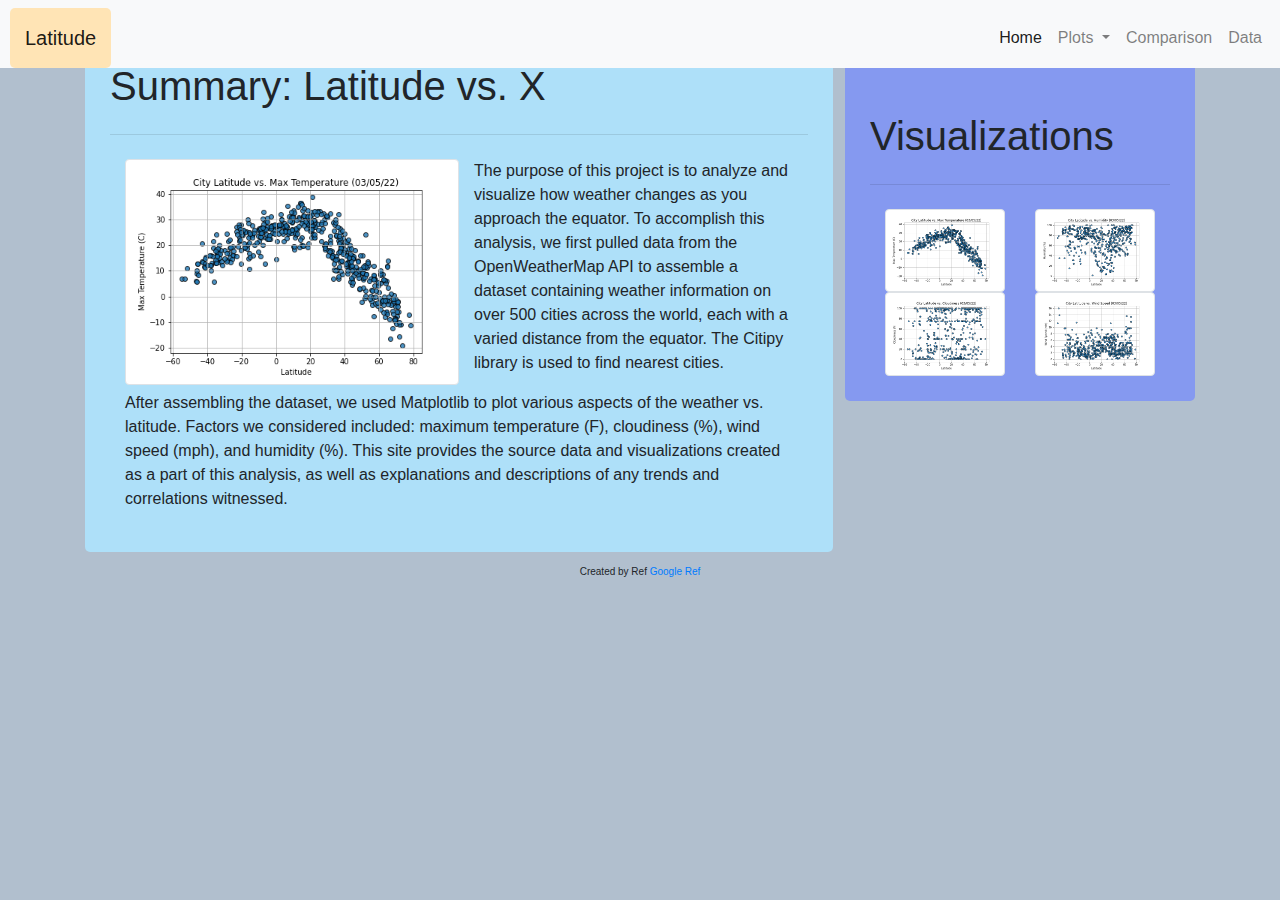
<file: index.html>
<!DOCTYPE html>
<html lang="en">
<head>
    <meta charset="UTF-8">
    <title>Landing</title>
    <link rel="stylesheet" href="https://stackpath.bootstrapcdn.com/bootstrap/4.3.1/css/bootstrap.min.css" integrity="sha384-ggOyR0iXCbMQv3Xipma34MD+dH/1fQ784/j6cY/iJTQUOhcWr7x9JvoRxT2MZw1T" crossorigin="anonymous">
    <link rel="stylesheet" href="style.css">
</head>

<body id="default">
  <nav class="navbar navbar-expand-lg navbar-light bg-light">
      <a class="navbar-brand" id="header-1" href="https://archanakarri.github.io/web-design-challenge/index.html">Latitude</a>
      <button class="navbar-toggler" type="button" data-toggle="collapse" data-target="#navbarSupportedContent" aria-controls="navbarSupportedContent" aria-expanded="false" aria-label="Toggle navigation">
        <span class="navbar-toggler-icon"></span>
      </button>
      <div class="collapse navbar-collapse" id="navbarSupportedContent">
        <ul class="navbar-nav ml-auto">
          <li class="nav-item active">
            <a class="nav-link" href="https://archanakarri.github.io/web-design-challenge/index.html">Home<span class="sr-only">(current)</span></a>
          </li>
          <li class="nav-item dropdown">
            <div class="dropdown">
            <a class="nav-link dropdown-toggle" href="#" id="navbarDropdown" role="button" data-toggle="dropdown" aria-haspopup="true" aria-expanded="false">
              Plots
            </a>
            <div class="dropdown-menu" aria-labelledby="navbarDropdown" style="mask-image: none;">
              <a class="dropdown-item" href="https://archanakarri.github.io/web-design-challenge/temperature.html">Max Temperature</a>
              <a class="dropdown-item" href="https://archanakarri.github.io/web-design-challenge/cloudiness.html">Cloudiness</a>
              <a class="dropdown-item" href="https://archanakarri.github.io/web-design-challenge/humidity.html">Humidity</a>
              <a class="dropdown-item" href="https://archanakarri.github.io/web-design-challenge/windspeed.html">Windspeed</a>
              <div class="dropdown-divider"></div>
              <a class="dropdown-item" href="https://archanakarri.github.io/web-design-challenge/data.html">Data</a>
              <a class="dropdown-item" href="https://archanakarri.github.io/web-design-challenge/comparison.html">Comparison</a>
            </div>
          </div>
          </li>
          <li class="nav-item">
              <a class="nav-link" href="https://archanakarri.github.io/web-design-challenge/comparison.html">Comparison</a>
          </li>
          <li class="nav-item">
            <a class="nav-link" href="https://archanakarri.github.io/web-design-challenge/data.html">Data</a>
          </li>
        </ul>
      </div>
  </nav>

      <div class="container">
        <div class="main-frame">
            <div id="box">
              <h1 class="display-4" id="headers">Summary: Latitude vs. X</h1>
              <hr class="my-4">
              <div class="container">
                <img src="Resources/assets/images/Fig1.png" id="summary_img" alt="Max Temperature" class="img-thumbnail">
                <p>The purpose of this project is to analyze and visualize how weather changes as you approach the equator. To accomplish this analysis, we first pulled data from the OpenWeatherMap API to assemble a dataset containing weather information on over 500 cities across the world, each with a varied distance from the equator. The Citipy library is used to find nearest cities.</p>
                <p>After assembling the dataset, we used Matplotlib to plot various aspects of the weather vs. latitude. Factors we considered included: maximum temperature (F), cloudiness (%), wind speed (mph), and humidity (%). This site provides the source data and visualizations created as a part of this analysis, as well as explanations and descriptions of any trends and correlations witnessed.</p>
              </div>
            </div>
            <div id="box-right">
              <h1 class="display-4" id="headers">Visualizations</h1>
              <hr class="my-4">
              <div class="container">
                <div class="row">
                  <div class="col-6">
                    <a href="https://archanakarri.github.io/web-design-challenge/temperature.html"><img src="Resources/assets/images/Fig1.png" alt="Max Temperature" class="img-thumbnail"></a>
                  </div>
                  <div class="col-6">
                    <a href="https://archanakarri.github.io/web-design-challenge/humidity.html"><img src="Resources/assets/images/Fig2.png" alt="Humidity" class="img-thumbnail"></a>
                  </div>
                  <div class="col-6">
                    <a href="https://archanakarri.github.io/web-design-challenge/cloudiness.html"><img src="Resources/assets/images/Fig3.png" alt="Cloudiness" class="img-thumbnail"></a>
                  </div>
                  <div class="col-6">
                    <a href="https://archanakarri.github.io/web-design-challenge/windspeed.html"><img src="Resources/assets/images/Fig4.png" alt="Wind Speed" class="img-thumbnail"></a>
                  </div>
                </div>
              </div>      
            </div>
        </div>
    </div>
  
    <footer id="default">
      <div class="container">
        <p style="text-align: center;font-size: 10px;">Created by Ref <a href="https://www.google.com">Google Ref</a></p>
      </div>

    </footer>

<script src="https://code.jquery.com/jquery-3.3.1.slim.min.js" integrity="sha384-q8i/X+965DzO0rT7abK41JStQIAqVgRVzpbzo5smXKp4YfRvH+8abtTE1Pi6jizo" crossorigin="anonymous"></script>
<script src="https://cdnjs.cloudflare.com/ajax/libs/popper.js/1.14.7/umd/popper.min.js" integrity="sha384-UO2eT0CpHqdSJQ6hJty5KVphtPhzWj9WO1clHTMGa3JDZwrnQq4sF86dIHNDz0W1" crossorigin="anonymous"></script>
<script src="https://stackpath.bootstrapcdn.com/bootstrap/4.3.1/js/bootstrap.min.js" integrity="sha384-JjSmVgyd0p3pXB1rRibZUAYoIIy6OrQ6VrjIEaFf/nJGzIxFDsf4x0xIM+B07jRM" crossorigin="anonymous"></script>

</body>
</html>
</file>
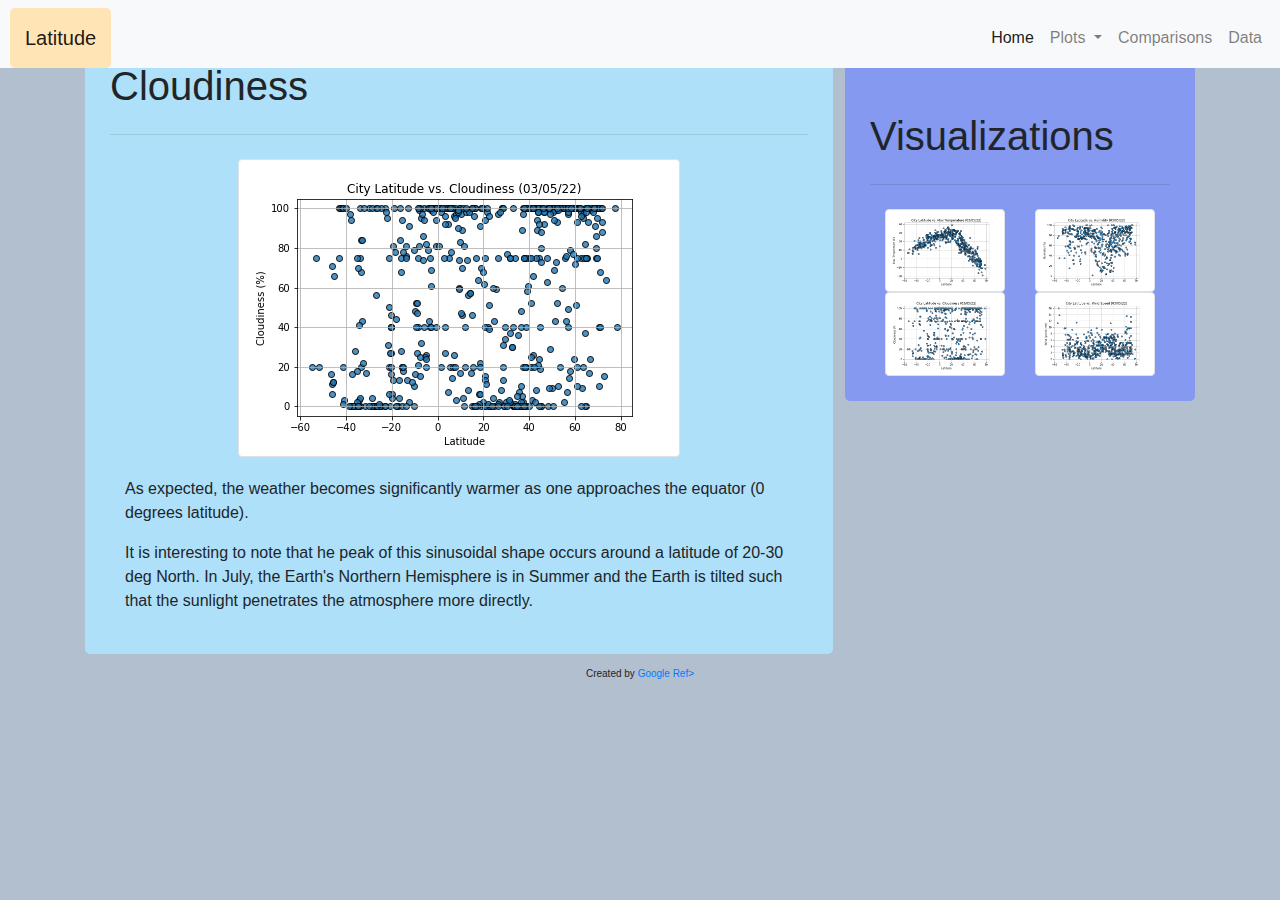
<file: cloudiness.html>
<!DOCTYPE html>
<html lang="en">
<head>
    <meta charset="UTF-8">
    <title>Landing</title>
    <link rel="stylesheet" href="https://stackpath.bootstrapcdn.com/bootstrap/4.3.1/css/bootstrap.min.css" integrity="sha384-ggOyR0iXCbMQv3Xipma34MD+dH/1fQ784/j6cY/iJTQUOhcWr7x9JvoRxT2MZw1T" crossorigin="anonymous">
    <link rel="stylesheet" href="style.css">
</head>
<!DOCTYPE html>
<html lang="en">
<head>
    <meta charset="UTF-8">
    <title>Temp</title>
    <link rel="stylesheet" href="https://stackpath.bootstrapcdn.com/bootstrap/4.3.1/css/bootstrap.min.css" integrity="sha384-ggOyR0iXCbMQv3Xipma34MD+dH/1fQ784/j6cY/iJTQUOhcWr7x9JvoRxT2MZw1T" crossorigin="anonymous">
    <link rel="stylesheet" href="style.css">
</head>

<body id="default">
  <nav class="navbar navbar-expand-lg navbar-light bg-light">
    <a class="navbar-brand" id="header-1" href="https://archanakarri.github.io/web-design-challenge/index.html">Latitude</a>
    <button class="navbar-toggler" type="button" data-toggle="collapse" data-target="#navbarSupportedContent" aria-controls="navbarSupportedContent" aria-expanded="false" aria-label="Toggle navigation">
      <span class="navbar-toggler-icon"></span>
    </button>
    <div class="collapse navbar-collapse" id="navbarSupportedContent">
      <ul class="navbar-nav ml-auto">
        <li class="nav-item active">
          <a class="nav-link" href="https://archanakarri.github.io/web-design-challenge/index.html">Home<span class="sr-only">(current)</span></a>
        </li>
        <li class="nav-item dropdown">
            <a class="nav-link dropdown-toggle" href="#" id="navbarDropdown" role="button" data-toggle="dropdown" aria-haspopup="true" aria-expanded="false">
            Plots
            </a>
          <div class="dropdown-menu" aria-labelledby="navbarDropdown">
            <a class="dropdown-item" href="https://archanakarri.github.io/web-design-challenge/temperature.html">Max Temperature</a>
            <a class="dropdown-item" href="https://archanakarri.github.io/web-design-challenge/cloudiness.html">Cloudiness</a>
            <a class="dropdown-item" href="https://archanakarri.github.io/web-design-challenge/humidity.html">Humidity</a>
            <a class="dropdown-item" href="https://archanakarri.github.io/web-design-challenge/windspeed.html">Windspeed</a>
            <div class="dropdown-divider"></div>
            <a class="dropdown-item" href="https://archanakarri.github.io/web-design-challenge/data.html">Data</a>
            <a class="dropdown-item" href="https://archanakarri.github.io/web-design-challenge/comparison.html">Comparisons</a>
          </div>
        </li>
        <li class="nav-item">
            <a class="nav-link" href="https://archanakarri.github.io/web-design-challenge/comparison.html">Comparisons</a>
          </li>
        <li class="nav-item">
          <a class="nav-link" href="https://archanakarri.github.io/web-design-challenge/data.html">Data</a>
        </li>
      </ul>
    </div>
</nav>


    <div class="container">
      <div class="main-frame">
          <div id="box">
            <h1 class="display-4" id="headers">Cloudiness</h1>
            <hr class="my-4">
            <div class="container">
              <img src="Resources/assets/images/Fig3.png" id="main_img" alt="Cloudiness" class="img-thumbnail">
              <p>As expected, the weather becomes significantly warmer as one approaches the equator (0 degrees latitude).</p>
              <p>It is interesting to note that he peak of this sinusoidal shape occurs around a latitude of 20-30 deg North. In July, the Earth's Northern Hemisphere is in Summer and the Earth is tilted such that the sunlight penetrates the atmosphere more directly.</p>
            </div>
          </div>
          <div id="box-right">
            <h1 class="display-4" id="headers">Visualizations</h1>
            <hr class="my-4">
            <div class="container">
                <div class="row">
                    <div class="col-6">
                      <a href="https://archanakarri.github.io/web-design-challenge/temperature.html"><img src="Resources/assets/images/Fig1.png" alt="Max Temperature" class="img-thumbnail"></a>
                    </div>
                    <div class="col-6">
                      <a href="https://archanakarri.github.io/web-design-challenge/humidity.html"><img src="Resources/assets/images/Fig2.png" alt="Humidity" class="img-thumbnail"></a>
                    </div>
                    <div class="col-6">
                      <a href="https://archanakarri.github.io/web-design-challenge/cloudiness.html"><img src="Resources/assets/images/Fig3.png" alt="Cloudiness" class="img-thumbnail"></a>
                    </div>
                    <div class="col-6">
                      <a href="https://archanakarri.github.io/web-design-challenge/windspeed.html"><img src="Resources/assets/images/Fig4.png" alt="Wind Speed" class="img-thumbnail"></a>
                    </div>
                  </div>
            </div>      
          </div>
      </div>
    </div>
    <footer id="default">
      <div class="container">
        <p style="text-align: center;font-size: 10px;">Created by <a href="https://www/.google.com">Google Ref></p>
      </div>
    </footer>

<script src="https://code.jquery.com/jquery-3.3.1.slim.min.js" integrity="sha384-q8i/X+965DzO0rT7abK41JStQIAqVgRVzpbzo5smXKp4YfRvH+8abtTE1Pi6jizo" crossorigin="anonymous"></script>
<script src="https://cdnjs.cloudflare.com/ajax/libs/popper.js/1.14.7/umd/popper.min.js" integrity="sha384-UO2eT0CpHqdSJQ6hJty5KVphtPhzWj9WO1clHTMGa3JDZwrnQq4sF86dIHNDz0W1" crossorigin="anonymous"></script>
<script src="https://stackpath.bootstrapcdn.com/bootstrap/4.3.1/js/bootstrap.min.js" integrity="sha384-JjSmVgyd0p3pXB1rRibZUAYoIIy6OrQ6VrjIEaFf/nJGzIxFDsf4x0xIM+B07jRM" crossorigin="anonymous"></script>
</body>
</html>
</file>
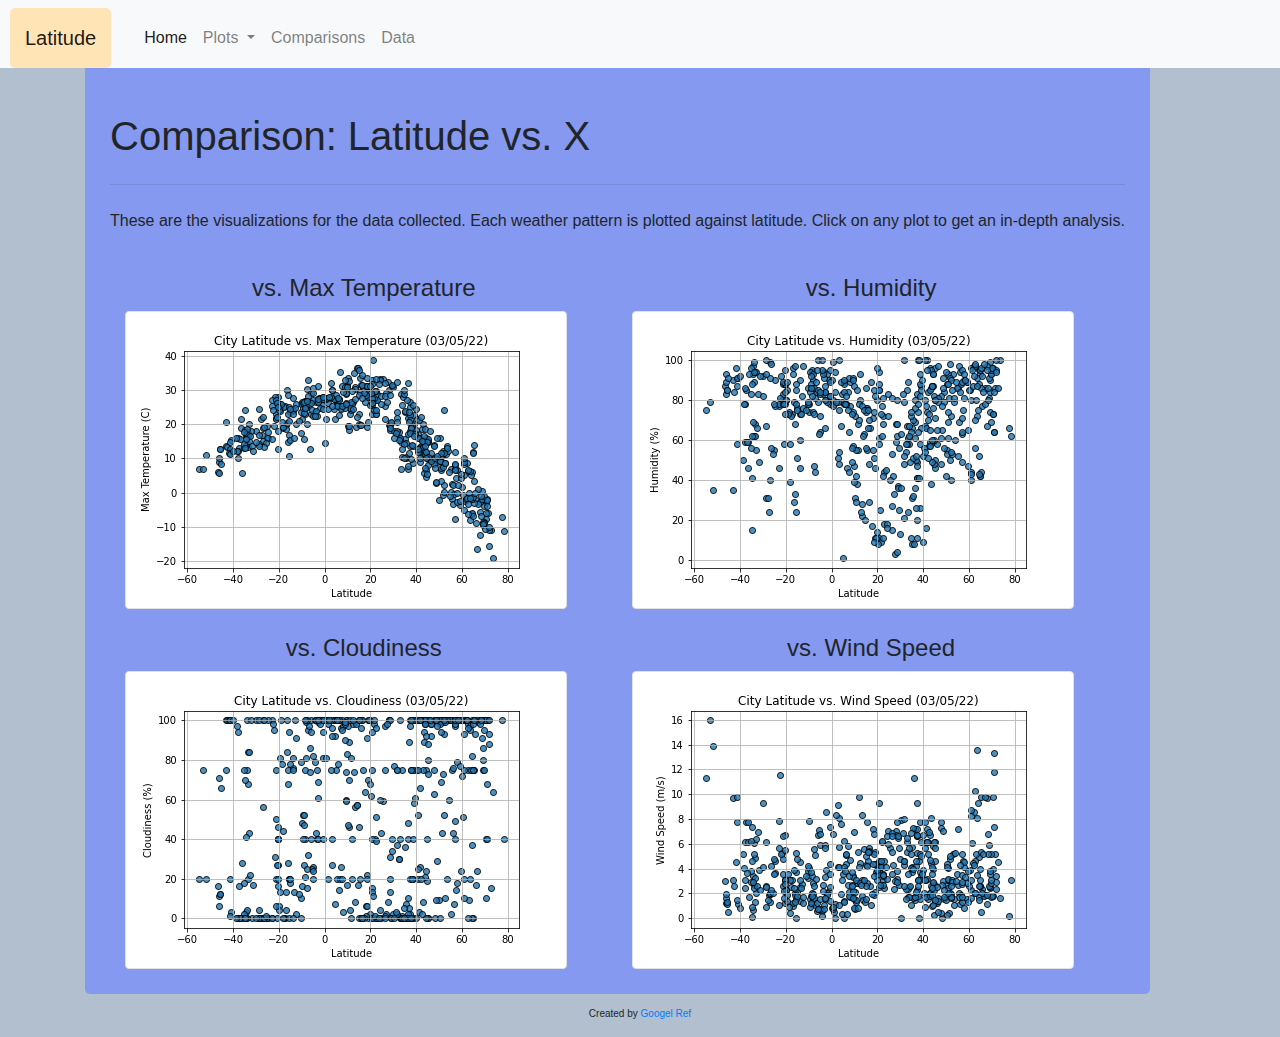
<file: comparision.html>
<!DOCTYPE html>
<html lang="en">
<head>
    <meta charset="UTF-8">
    <title>Comparisons</title>
    <link rel="stylesheet" href="https://stackpath.bootstrapcdn.com/bootstrap/4.3.1/css/bootstrap.min.css" integrity="sha384-ggOyR0iXCbMQv3Xipma34MD+dH/1fQ784/j6cY/iJTQUOhcWr7x9JvoRxT2MZw1T" crossorigin="anonymous">
    <link rel="stylesheet" href="style.css">

</head>

<body id="default">
  <nav class="navbar navbar-expand-lg navbar-light bg-light">
    <a class="navbar-brand" id="header-1" href="https://archanakarri.github.io/web-design-challenge/index.html">Latitude</a>
    <button class="navbar-toggler" type="button" data-toggle="collapse" data-target="#navbarSupportedContent" aria-controls="navbarSupportedContent" aria-expanded="false" aria-label="Toggle navigation">
      <span class="navbar-toggler-icon"></span>
    </button>
    <div class="collapse navbar-collapse" id="navbarSupportedContent">
      <ul class="navbar-nav mr-auto">
        <li class="nav-item active">
          <a class="nav-link" href="https://archanakarri.github.io/web-design-challenge/index.html">Home<span class="sr-only">(current)</span></a>
        </li>
        <li class="nav-item dropdown">
            <a class="nav-link dropdown-toggle" href="#" id="navbarDropdown" role="button" data-toggle="dropdown" aria-haspopup="true" aria-expanded="false">
            Plots
            </a>
          <div class="dropdown-menu" aria-labelledby="navbarDropdown">
            <a class="dropdown-item" href="https://archanakarri.github.io/web-design-challenge/temperature.html">Max Temperature</a>
            <a class="dropdown-item" href="https://archanakarri.github.io/web-design-challenge/cloudiness.html">Cloudiness</a>
            <a class="dropdown-item" href="https://archanakarri.github.io/web-design-challenge/humidity.html">Humidity</a>
            <a class="dropdown-item" href="https://archanakarri.github.io/web-design-challenge/windspeed.html">Windspeed</a>
            <div class="dropdown-divider"></div>
            <a class="dropdown-item" href="https://archanakarri.github.io/web-design-challenge/data.html">Data</a>
            <a class="dropdown-item" href="https://archanakarri.github.io/web-design-challenge/comparison.html">Comparisons</a>
          </div>
        </li>
        <li class="nav-item">
            <a class="nav-link" href="https://archanakarri.github.io/web-design-challenge/comparison.html">Comparisons</a>
          </li>
        <li class="nav-item">
          <a class="nav-link" href="https://archanakarri.github.io/web-design-challenge/data.html">Data</a>
        </li>
      </ul>
    </div>
</nav>


    <div class="container">
      <div class="comp_frame">
        <div id="box-right">
            <h1 class="display-4" id="headers">Comparison: Latitude vs. X</h1>
            <hr class="my-4">
            <p>These are the visualizations for the data collected. Each weather pattern is plotted against latitude. Click on any plot to get an in-depth analysis.</p>
            <div class="container">
              <div class="row">
                <div class="col-md-6">
                    <h4>vs. Max Temperature</h4>
                    <a href="https://archanakarri.github.io/web-design-challenge/temperature.html"><img src="Resources/assets/images/Fig1.png" alt="Max Temperature" class="img-thumbnail"></a>
                </div>
                <div class="col-md-6">
                    <h4>vs. Humidity</h4>
                    <a href="https://archanakarri.github.io/web-design-challenge/humidity.html"><img src="Resources/assets/images/Fig2.png" alt="Humidity" class="img-thumbnail"></a>
                </div>
              </div>
              <div class="row">
                <div class="col-md-6">
                    <h4>vs. Cloudiness</h4>
                    <a href="https://archanakarri.github.io/web-design-challenge/cloudiness.html"><img src="Resources/assets/images/Fig3.png" alt="Cloudiness" class="img-thumbnail"></a>
                </div>
                <div class="col-md-6">
                    <h4>vs. Wind Speed</h4>
                    <a href="https://archanakarri.github.io/web-design-challenge/windspeed.html"><img src="Resources/assets/images/Fig4.png" alt="Wind Speed" class="img-thumbnail"></a>
                </div>
              </div>
            </div>
        </div>      
      </div>
    </div>
    <footer id="default">
      <div class="container">
        <p style="text-align: center;font-size: 10px;">Created by <a href="https://www.google.com">Googel Ref</a></p>
      </div>
    </footer>
<script src="https://code.jquery.com/jquery-3.3.1.slim.min.js" integrity="sha384-q8i/X+965DzO0rT7abK41JStQIAqVgRVzpbzo5smXKp4YfRvH+8abtTE1Pi6jizo" crossorigin="anonymous"></script>
<script src="https://cdnjs.cloudflare.com/ajax/libs/popper.js/1.14.7/umd/popper.min.js" integrity="sha384-UO2eT0CpHqdSJQ6hJty5KVphtPhzWj9WO1clHTMGa3JDZwrnQq4sF86dIHNDz0W1" crossorigin="anonymous"></script>
<script src="https://stackpath.bootstrapcdn.com/bootstrap/4.3.1/js/bootstrap.min.js" integrity="sha384-JjSmVgyd0p3pXB1rRibZUAYoIIy6OrQ6VrjIEaFf/nJGzIxFDsf4x0xIM+B07jRM" crossorigin="anonymous"></script>
</body>
</html>
</file>
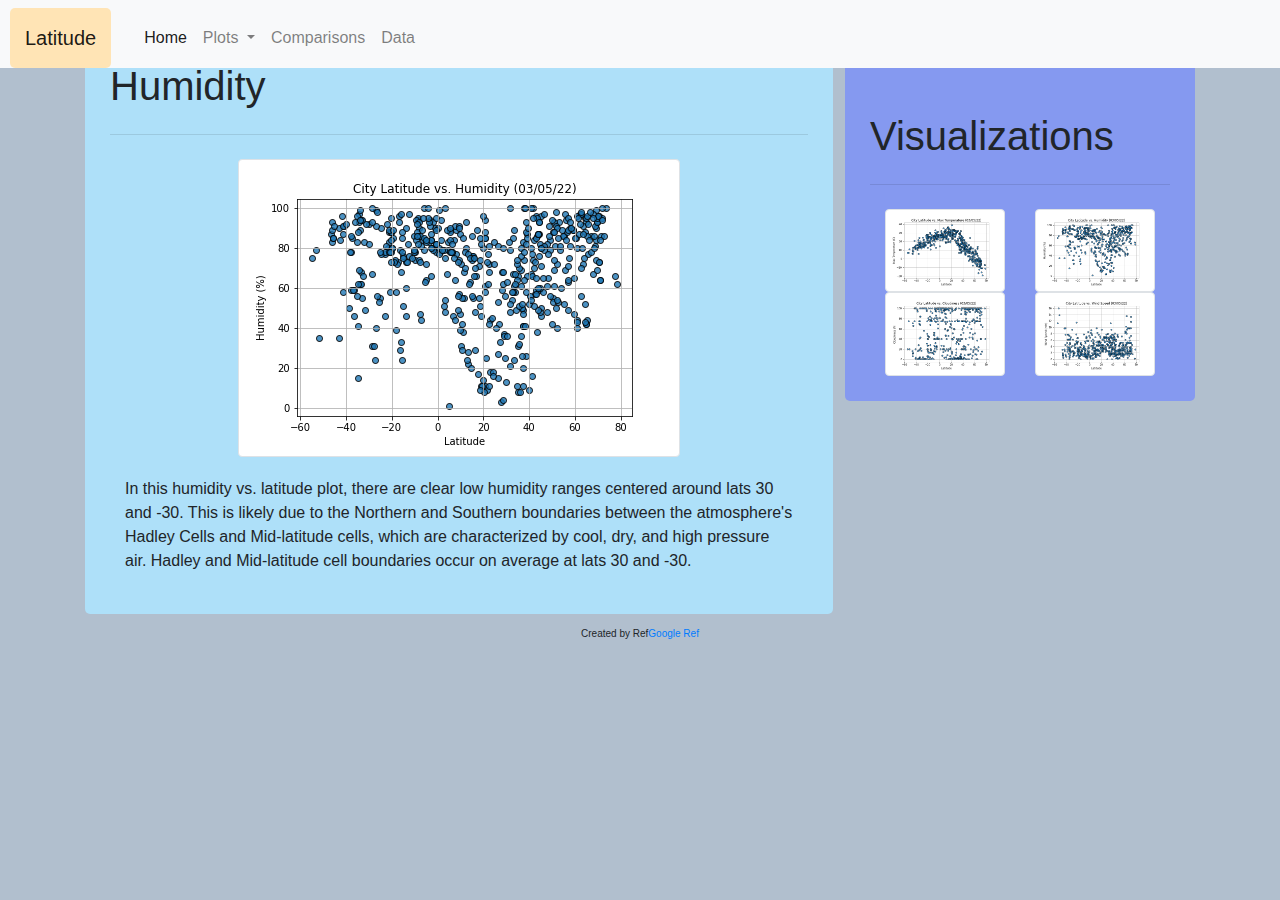
<file: humidity.html>
<!DOCTYPE html>
<html lang="en">
<head>
    <meta charset="UTF-8">
    <title>Landing</title>
    <link rel="stylesheet" href="https://stackpath.bootstrapcdn.com/bootstrap/4.3.1/css/bootstrap.min.css" integrity="sha384-ggOyR0iXCbMQv3Xipma34MD+dH/1fQ784/j6cY/iJTQUOhcWr7x9JvoRxT2MZw1T" crossorigin="anonymous">
    <link rel="stylesheet" href="style.css">
</head>
<body id="default">
    <nav class="navbar navbar-expand-lg navbar-light bg-light">
      <a class="navbar-brand" id="header-1" href="https://archanakarri.github.io/web-design-challenge/index.html">Latitude</a>
      <button class="navbar-toggler" type="button" data-toggle="collapse" data-target="#navbarSupportedContent" aria-controls="navbarSupportedContent" aria-expanded="false" aria-label="Toggle navigation">
        <span class="navbar-toggler-icon"></span>
      </button>
      <div class="collapse navbar-collapse" id="navbarSupportedContent">
        <ul class="navbar-nav mr-auto">
          <li class="nav-item active">
            <a class="nav-link" href="https://archanakarri.github.io/web-design-challenge/index.html">Home<span class="sr-only">(current)</span></a>
          </li>
          <li class="nav-item dropdown">
              <a class="nav-link dropdown-toggle" href="#" id="navbarDropdown" role="button" data-toggle="dropdown" aria-haspopup="true" aria-expanded="false">
              Plots
              </a>
            <div class="dropdown-menu" aria-labelledby="navbarDropdown">
              <a class="dropdown-item" href="https://archanakarri.github.io/web-design-challenge//temperature.html">Max Temperature</a>
              <a class="dropdown-item" href="https://archanakarri.github.io/web-design-challenge/cloudiness.html">Cloudiness</a>
              <a class="dropdown-item" href="https://archanakarri.github.io/web-design-challenge/humidity.html">Humidity</a>
              <a class="dropdown-item" href="https://archanakarri.github.io/web-design-challenge/windspeed.html">Windspeed</a>
              <div class="dropdown-divider"></div>
              <a class="dropdown-item" href="https://archanakarri.github.io/web-design-challenge/data.html">Data</a>
              <a class="dropdown-item" href="https://archanakarri.github.io/web-design-challenge/comparison.html">Comparisons</a>
            </div>
          </li>
          <li class="nav-item">
              <a class="nav-link" href="https://archanakarri.github.io/web-design-challenge/comparison.html">Comparisons</a>
            </li>
          <li class="nav-item">
            <a class="nav-link" href="https://archanakarri.github.io/web-design-challenge/data.html">Data</a>
          </li>
        </ul>
      </div>
  </nav>
  
  
      <div class="container">
        <div class="main-frame">
            <div id="box">
              <h1 class="display-4" id="headers">Humidity</h1>
              <hr class="my-4">
              <div class="container">
                <img src="Resources/assets/images/Fig2.png" id="main_img" alt="Humidity" class="img-thumbnail">
                <p>In this humidity vs. latitude plot, there are clear low humidity ranges centered around lats 30 and -30. This is likely due to the Northern and Southern boundaries between the atmosphere's Hadley Cells and Mid-latitude cells, which are characterized by cool, dry, and high pressure air. Hadley and Mid-latitude cell boundaries occur on average at lats 30 and -30.</p>
              </div>
            </div>
            <div id="box-right">
              <h1 class="display-4" id="headers">Visualizations</h1>
              <hr class="my-4">
              <div class="container">
                  <div class="row">
                      <div class="col-6">
                        <a href="https://archanakarri.github.io/web-design-challenge/temperature.html"><img src="Resources/assets/images/Fig1.png" alt="Max Temperature" class="img-thumbnail"></a>
                      </div>
                      <div class="col-6">
                        <a href="https://archanakarri.github.io/web-design-challenge/humidity.html"><img src="Resources/assets/images/Fig2.png" alt="Humidity" class="img-thumbnail"></a>
                      </div>
                      <div class="col-6">
                        <a href="https://archanakarri.github.io/web-design-challenge/cloudiness.html"><img src="Resources/assets/images/Fig3.png" alt="Cloudiness" class="img-thumbnail"></a>
                      </div>
                      <div class="col-6">
                        <a href="https://archanakarri.github.io/web-design-challenge/windspeed.html"><img src="Resources/assets/images/Fig4.png" alt="Wind Speed" class="img-thumbnail"></a>
                      </div>
                    </div>
              </div>      
            </div>
        </div>
      </div>
      <footer id="default">
        <div class="container">
          <p style="text-align: center;font-size: 10px;">Created by Ref<a href="https://www.google.com">Google Ref</a></p>
        </div>
      </footer>
      <script src="https://code.jquery.com/jquery-3.3.1.slim.min.js" integrity="sha384-q8i/X+965DzO0rT7abK41JStQIAqVgRVzpbzo5smXKp4YfRvH+8abtTE1Pi6jizo" crossorigin="anonymous"></script>
      <script src="https://cdnjs.cloudflare.com/ajax/libs/popper.js/1.14.7/umd/popper.min.js" integrity="sha384-UO2eT0CpHqdSJQ6hJty5KVphtPhzWj9WO1clHTMGa3JDZwrnQq4sF86dIHNDz0W1" crossorigin="anonymous"></script>
      <script src="https://stackpath.bootstrapcdn.com/bootstrap/4.3.1/js/bootstrap.min.js" integrity="sha384-JjSmVgyd0p3pXB1rRibZUAYoIIy6OrQ6VrjIEaFf/nJGzIxFDsf4x0xIM+B07jRM" crossorigin="anonymous"></script>
  </body>
  </html>
</file>
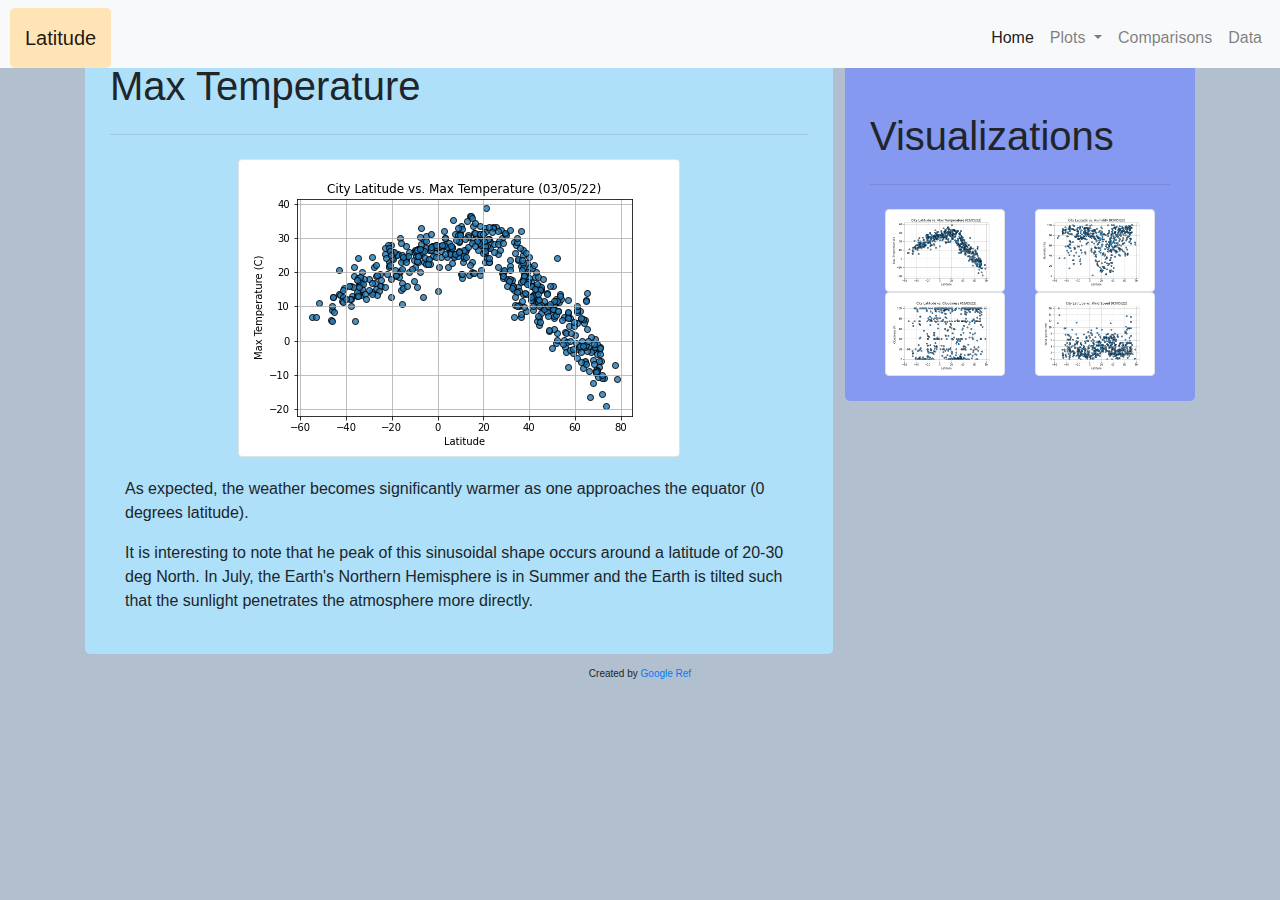
<file: temperature.html>
<!DOCTYPE html>
<html lang="en">
<head>
    <meta charset="UTF-8">
    <title>Landing</title>
    <link rel="stylesheet" href="https://stackpath.bootstrapcdn.com/bootstrap/4.3.1/css/bootstrap.min.css" integrity="sha384-ggOyR0iXCbMQv3Xipma34MD+dH/1fQ784/j6cY/iJTQUOhcWr7x9JvoRxT2MZw1T" crossorigin="anonymous">
    <link rel="stylesheet" href="style.css">
</head>
<!DOCTYPE html>
<html lang="en">
<head>
    <meta charset="UTF-8">
    <title>Temp</title>
    <link rel="stylesheet" href="https://stackpath.bootstrapcdn.com/bootstrap/4.3.1/css/bootstrap.min.css" integrity="sha384-ggOyR0iXCbMQv3Xipma34MD+dH/1fQ784/j6cY/iJTQUOhcWr7x9JvoRxT2MZw1T" crossorigin="anonymous">
    <link rel="stylesheet" href="style.css">
</head>

<body id="default">
  <nav class="navbar navbar-expand-lg navbar-light bg-light">
    <a class="navbar-brand" id="header-1" href="https://archanakarri.github.io/web-design-challenge/index.html">Latitude</a>
    <button class="navbar-toggler" type="button" data-toggle="collapse" data-target="#navbarSupportedContent" aria-controls="navbarSupportedContent" aria-expanded="false" aria-label="Toggle navigation">
      <span class="navbar-toggler-icon"></span>
    </button>
    <div class="collapse navbar-collapse" id="navbarSupportedContent">
      <ul class="navbar-nav ml-auto">
        <li class="nav-item active">
          <a class="nav-link" href="https://archanakarri.github.io/web-design-challenge/index.html">Home<span class="sr-only">(current)</span></a>
        </li>
        <li class="nav-item dropdown">
            <a class="nav-link dropdown-toggle" href="#" id="navbarDropdown" role="button" data-toggle="dropdown" aria-haspopup="true" aria-expanded="false">
            Plots
            </a>
          <div class="dropdown-menu" aria-labelledby="navbarDropdown">
            <a class="dropdown-item" href="https://archanakarri.github.io/web-design-challenge/temperature.html">Max Temperature</a>
            <a class="dropdown-item" href="https://archanakarri.github.io/web-design-challenge/cloudiness.html">Cloudiness</a>
            <a class="dropdown-item" href="https://archanakarri.github.io/web-design-challenge/humidity.html">Humidity</a>
            <a class="dropdown-item" href="https://archanakarri.github.io/web-design-challenge/windspeed.html">Windspeed</a>
            <div class="dropdown-divider"></div>
            <a class="dropdown-item" href="https://archanakarri.github.io/web-design-challenge/data.html">Data</a>
            <a class="dropdown-item" href="https://archanakarri.github.io/web-design-challenge/comparison.html">Comparisons</a>
          </div>
        </li>
        <li class="nav-item">
            <a class="nav-link" href="https://archanakarri.github.io/web-design-challenge/comparison.html">Comparisons</a>
          </li>
        <li class="nav-item">
          <a class="nav-link" href="https://archanakarri.github.io/web-design-challenge/data.html">Data</a>
        </li>
      </ul>
    </div>
</nav>


    <div class="container">
      <div class="main-frame">
          <div id="box">
            <h1 class="display-4" id="headers">Max Temperature</h1>
            <hr class="my-4">
            <div class="container">
              <img src="Resources/assets/images/Fig1.png" id="main_img" alt="Max Temperature" class="img-thumbnail">
              <p>As expected, the weather becomes significantly warmer as one approaches the equator (0 degrees latitude).</p>
              <p>It is interesting to note that he peak of this sinusoidal shape occurs around a latitude of 20-30 deg North. In July, the Earth's Northern Hemisphere is in Summer and the Earth is tilted such that the sunlight penetrates the atmosphere more directly.</p>
            </div>
          </div>
          <div id="box-right">
            <h1 class="display-4" id="headers">Visualizations</h1>
            <hr class="my-4">
            <div class="container">
                <div class="row">
                    <div class="col-6">
                      <a href="https://archanakarri.github.io/web-design-challenge/temperature.html"><img src="Resources/assets/images/Fig1.png" alt="Max Temperature" class="img-thumbnail"></a>
                    </div>
                    <div class="col-6">
                      <a href="https://archanakarri.github.io/web-design-challenge/humidity.html"><img src="Resources/assets/images/Fig2.png" alt="Humidity" class="img-thumbnail"></a>
                    </div>
                    <div class="col-6">
                      <a href="https://archanakarri.github.io/web-design-challenge/cloudiness.html"><img src="Resources/assets/images/Fig3.png" alt="Cloudiness" class="img-thumbnail"></a>
                    </div>
                    <div class="col-6">
                      <a href="https://archanakarri.github.io/web-design-challenge/windspeed.html"><img src="Resources/assets/images/Fig4.png" alt="Wind Speed" class="img-thumbnail"></a>
                    </div>
                  </div>
            </div>      
          </div>
      </div>
    </div>
    <footer id="default">
      <div class="container">
        <p style="text-align: center;font-size: 10px;">Created by <a href="https://www.google.com">Google Ref</a></p>
      </div>
    </footer>

<script src="https://code.jquery.com/jquery-3.3.1.slim.min.js" integrity="sha384-q8i/X+965DzO0rT7abK41JStQIAqVgRVzpbzo5smXKp4YfRvH+8abtTE1Pi6jizo" crossorigin="anonymous"></script>
<script src="https://cdnjs.cloudflare.com/ajax/libs/popper.js/1.14.7/umd/popper.min.js" integrity="sha384-UO2eT0CpHqdSJQ6hJty5KVphtPhzWj9WO1clHTMGa3JDZwrnQq4sF86dIHNDz0W1" crossorigin="anonymous"></script>
<script src="https://stackpath.bootstrapcdn.com/bootstrap/4.3.1/js/bootstrap.min.js" integrity="sha384-JjSmVgyd0p3pXB1rRibZUAYoIIy6OrQ6VrjIEaFf/nJGzIxFDsf4x0xIM+B07jRM" crossorigin="anonymous"></script>
</body>
</html>
</file>
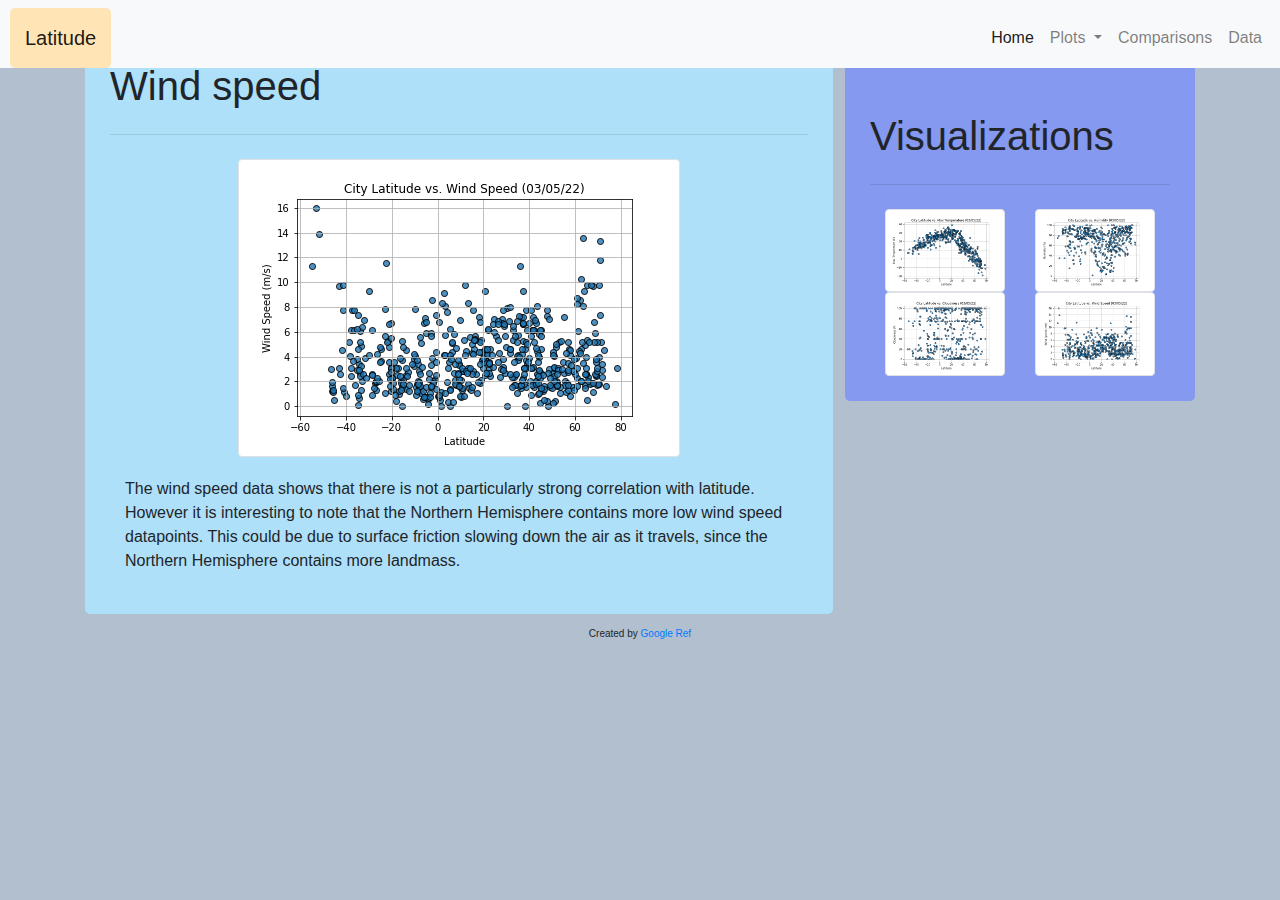
<file: windspeed.html>
<!DOCTYPE html>
<html lang="en">
<head>
    <meta charset="UTF-8">
    <title>Landing</title>
    <link rel="stylesheet" href="https://stackpath.bootstrapcdn.com/bootstrap/4.3.1/css/bootstrap.min.css" integrity="sha384-ggOyR0iXCbMQv3Xipma34MD+dH/1fQ784/j6cY/iJTQUOhcWr7x9JvoRxT2MZw1T" crossorigin="anonymous">
    <link rel="stylesheet" href="style.css">
</head>
<!DOCTYPE html>
<html lang="en">
<head>
    <meta charset="UTF-8">
    <title>Landing</title>
    <link rel="stylesheet" href="https://stackpath.bootstrapcdn.com/bootstrap/4.3.1/css/bootstrap.min.css" integrity="sha384-ggOyR0iXCbMQv3Xipma34MD+dH/1fQ784/j6cY/iJTQUOhcWr7x9JvoRxT2MZw1T" crossorigin="anonymous">
    <link rel="stylesheet" href="style.css">
</head>


<body id="default">
  <nav class="navbar navbar-expand-lg navbar-light bg-light">
    <a class="navbar-brand" id="header-1" href="https://archanakarri.github.io/web-design-challenge/index.html">Latitude</a>
    <button class="navbar-toggler" type="button" data-toggle="collapse" data-target="#navbarSupportedContent" aria-controls="navbarSupportedContent" aria-expanded="false" aria-label="Toggle navigation">
      <span class="navbar-toggler-icon"></span>
    </button>
    <div class="collapse navbar-collapse" id="navbarSupportedContent">
      <ul class="navbar-nav ml-auto">
        <li class="nav-item active">
          <a class="nav-link" href="https://archanakarri.github.io/web-design-challenge/index.html">Home<span class="sr-only">(current)</span></a>
        </li>
        <li class="nav-item dropdown">
            <a class="nav-link dropdown-toggle" href="#" id="navbarDropdown" role="button" data-toggle="dropdown" aria-haspopup="true" aria-expanded="false">
            Plots
            </a>
          <div class="dropdown-menu" aria-labelledby="navbarDropdown">
            <a class="dropdown-item" href="https://archanakarri.github.io/web-design-challenge/temperature.html">Max Temperature</a>
            <a class="dropdown-item" href="https://archanakarri.github.io/web-design-challenge/cloudiness.html">Cloudiness</a>
            <a class="dropdown-item" href="https://archanakarri.github.io/web-design-challenge/humidity.html">Humidity</a>
            <a class="dropdown-item" href="https://archanakarri.github.io/web-design-challenge/windspeed.html">Windspeed</a>
            <div class="dropdown-divider"></div>
            <a class="dropdown-item" href="https://archanakarri.github.io/web-design-challenge/data.html">Data</a>
            <a class="dropdown-item" href="https://archanakarri.github.io/web-design-challenge/comparison.html">Comparisons</a>
          </div>
        </li>
        <li class="nav-item">
            <a class="nav-link" href="https://archanakarri.github.io/web-design-challenge/comparison.html">Comparisons</a>
          </li>
        <li class="nav-item">
          <a class="nav-link" href="https://archanakarri.github.io/web-design-challenge/data.html">Data</a>
        </li>
      </ul>
    </div>
</nav>


    <div class="container">
      <div class="main-frame">
          <div id="box">
            <h1 class="display-4" id="headers">Wind speed</h1>
            <hr class="my-4">
            <div class="container">
              <img src="Resources/assets/images/Fig4.png" id="main_img" alt="Wind Speed" class="img-thumbnail">
              <p>The wind speed data shows that there is not a particularly strong correlation with latitude. However it is interesting to note that the Northern Hemisphere contains more low wind speed datapoints. This could be due to surface friction slowing down the air as it travels, since the Northern Hemisphere contains more landmass.</p>
           
            </div>
          </div>
          <div id="box-right">
            <h1 class="display-4" id="headers">Visualizations</h1>
            <hr class="my-4">
            <div class="container">
                <div class="row">
                    <div class="col-6">
                      <a href="https://archanakarri.github.io/web-design-challenge/temperature.html"><img src="Resources/assets/images/Fig1.png" alt="Max Temperature" class="img-thumbnail"></a>
                    </div>
                    <div class="col-6">
                      <a href="https://archanakarri.github.io/web-design-challenge/humidity.html"><img src="Resources/assets/images/Fig2.png" alt="Humidity" class="img-thumbnail"></a>
                    </div>
                    <div class="col-6">
                      <a href="https://archanakarri.github.io/web-design-challenge/cloudiness.html"><img src="Resources/assets/images/Fig3.png" alt="Cloudiness" class="img-thumbnail"></a>
                    </div>
                    <div class="col-6">
                      <a href="https://archanakarri.github.io/web-design-challenge/windspeed.html"><img src="Resources/assets/images/Fig4.png" alt="Wind Speed" class="img-thumbnail"></a>
                    </div>
                  </div>
            </div>      
          </div>
      </div>
    </div>
    <footer id="default">
      <div class="container">
        <p style="text-align: center;font-size: 10px;">Created by <a href="https://www.google.com">Google Ref</a></p>
      </div>
    </footer>

<script src="https://code.jquery.com/jquery-3.3.1.slim.min.js" integrity="sha384-q8i/X+965DzO0rT7abK41JStQIAqVgRVzpbzo5smXKp4YfRvH+8abtTE1Pi6jizo" crossorigin="anonymous"></script>
<script src="https://cdnjs.cloudflare.com/ajax/libs/popper.js/1.14.7/umd/popper.min.js" integrity="sha384-UO2eT0CpHqdSJQ6hJty5KVphtPhzWj9WO1clHTMGa3JDZwrnQq4sF86dIHNDz0W1" crossorigin="anonymous"></script>
<script src="https://stackpath.bootstrapcdn.com/bootstrap/4.3.1/js/bootstrap.min.js" integrity="sha384-JjSmVgyd0p3pXB1rRibZUAYoIIy6OrQ6VrjIEaFf/nJGzIxFDsf4x0xIM+B07jRM" crossorigin="anonymous"></script>
</body>
</html>
</file>
<file: style.css>
.main-frame {
  display: grid;
  grid-template-columns: minmax(0,1fr) 350px;
  grid-column-gap: 12px;
  grid-auto-rows: max-content;
  z-index: 100;
  margin-top: 12px !important;
  margin-right: auto !important;
  margin-bottom: 12px !important;
  margin-left: auto !important;
}

.dropdown:hover .dropdown-content {
  display:inline;
  
}

.navbar {
  width: 100%;
  top: 0; /* Position the navbar at the top of the page */
  padding: 8px 10px 0px 10px;
   position: fixed;
   z-index: 1;

}
/* Change background on mouse-over */
.navbar a:hover {
  background: rgb(201, 190, 244);
  color: black;
}
.comp_frame {
  display: flex;
  grid-auto-rows: max-content;
  z-index: 100;
  margin-top: 12px !important;
  margin-right: auto !important;
  margin-bottom: 12px !important;
  margin-left: auto !important;
}

#box {
  
  grid-template-columns: 180px 180px 180px;
  align-items:center;
  justify-content: space-between;
  vertical-align:middle;
  padding: 25px; 
  background-color:rgb(174, 224, 249);
  width: auto;
  border-radius: 5px;
  padding-top:50px;
  grid-auto-rows: max-content;
  display: inline;
}

#box-left {
  float: left;
  image-rendering: auto;
  justify-content: center;
  vertical-align: bottom;
  margin-left:5px;
  margin-right: 5px;
  margin-top: 50px;
  margin-bottom: 10px;
  padding-top:50px;
  padding: 25px; 
  background-color:rgb(185, 54, 211);
  border-radius: 5px;
  min-width: 500px;
  position: relative;
  z-index: -1;
}

#box-right {
  vertical-align: bottom;
  padding: 25px; 
  background-color:rgb(133, 153, 240);
  width:fit-content;
  height: max-content;
  border-radius: 5px;
  padding-top:100px;
  position: relative;
  grid-auto-rows: max-content;
  z-index:-1;
}

#box-data {
  vertical-align: top;
  padding: 25px; 
  padding-top:50px;
  margin-top: 12px;
  background-color:linen;
  height: max-content;
  border-radius: 5px;
}

#box-1 {
  display: grid;
  grid-template-columns: minmax(0,1fr) 350px;
  grid-column-gap: 12px;
  justify-content:center;
  margin-top: 30px;
  padding: 5px; 
  border-radius: 5px;
}

#box-2 {
  display: inline-block;
  margin:0px;
  padding: 25px; 
  border-radius: 0px;
  width:100%;
}

#header-1 {
  display: block; 
  margin-top: 0px;
  margin-bottom: 0px;
  margin-right: 25px;
  padding: 15px; 
  background-color:moccasin;
  border-radius: 5px;
  position: relative;
}

#headers {
  font-size:40px;
}

#default {
  background-color: rgb(177, 191, 206);
}

#viz-text {
  margin-top: 10px;
}

#summary_img {
  float:left;
  width: 50%;
  margin-right: 15px;
}

#main_img {
  width: max-content;
  margin-bottom: 20px;
  display: block;
  margin-left: auto;
  margin-right: auto;
}

#comp_img {
  margin-bottom: 20px;
  display: block;
  margin-left: auto;
  margin-right: auto;
}

h4 {
    text-align: center;
    margin-top: 25px;
}


@media screen and (max-width: 770px) {

  .main-frame {
    display: inline-block;
    margin-top: 12px !important;
    margin-right: 0 !important;
    margin-bottom: 12px !important;
    margin-left: 0 !important;
  }

  #box {
    display:contents;
    margin:0px;
    margin-left: 0px;
    padding: 15px; 
    background-color:moccasin;
    border-radius: 0px;
  }

  #box-1 {
    display: flex;
    margin:0px;
    padding: 25px; 
    border-radius: 0px;
    width:100%;
  }

  #default {
    margin: 0px;
    background-color: linen;
  }

  #headers {
    font-size:30px;
    text-align: center;
  }

  
}
</file>
